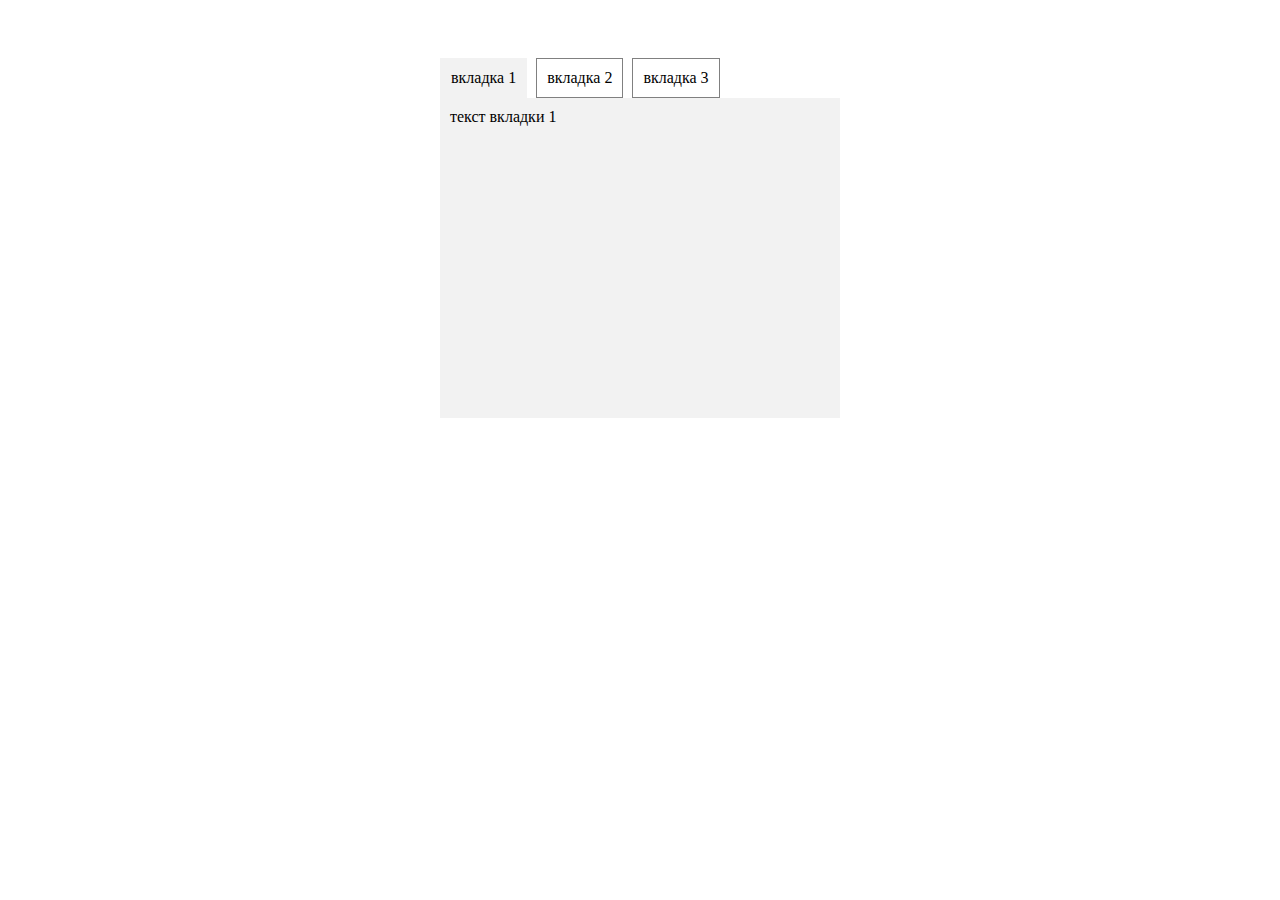
<file: Вкладки/index.html>
<!DOCTYPE html>
<html lang="en">
<head>
    <meta charset="UTF-8">
    <meta http-equiv="X-UA-Compatible" content="IE=edge">
    <meta name="viewport" content="width=device-width, initial-scale=1.0">
    <title>Test</title>
    <link rel="stylesheet" href="style.css">
</head>
<body>
    
  <div class="wrapper">  

    <div id="parent">
      <div class="menu">
        <a href="" class="active">вкладка 1</a>
        <a href="">вкладка 2</a>
        <a href="">вкладка 3</a>
      </div>
      <div class="tabs">
        <div class="tab active">
          текст вкладки 1
        </div>
        <div class="tab">
          текст вкладки 2
        </div>
        <div class="tab">
          текст вкладки 3
        </div>
      </div>
    </div>
  
  </div>

<script src="script.js"></script>
</body>
</html>
</file>
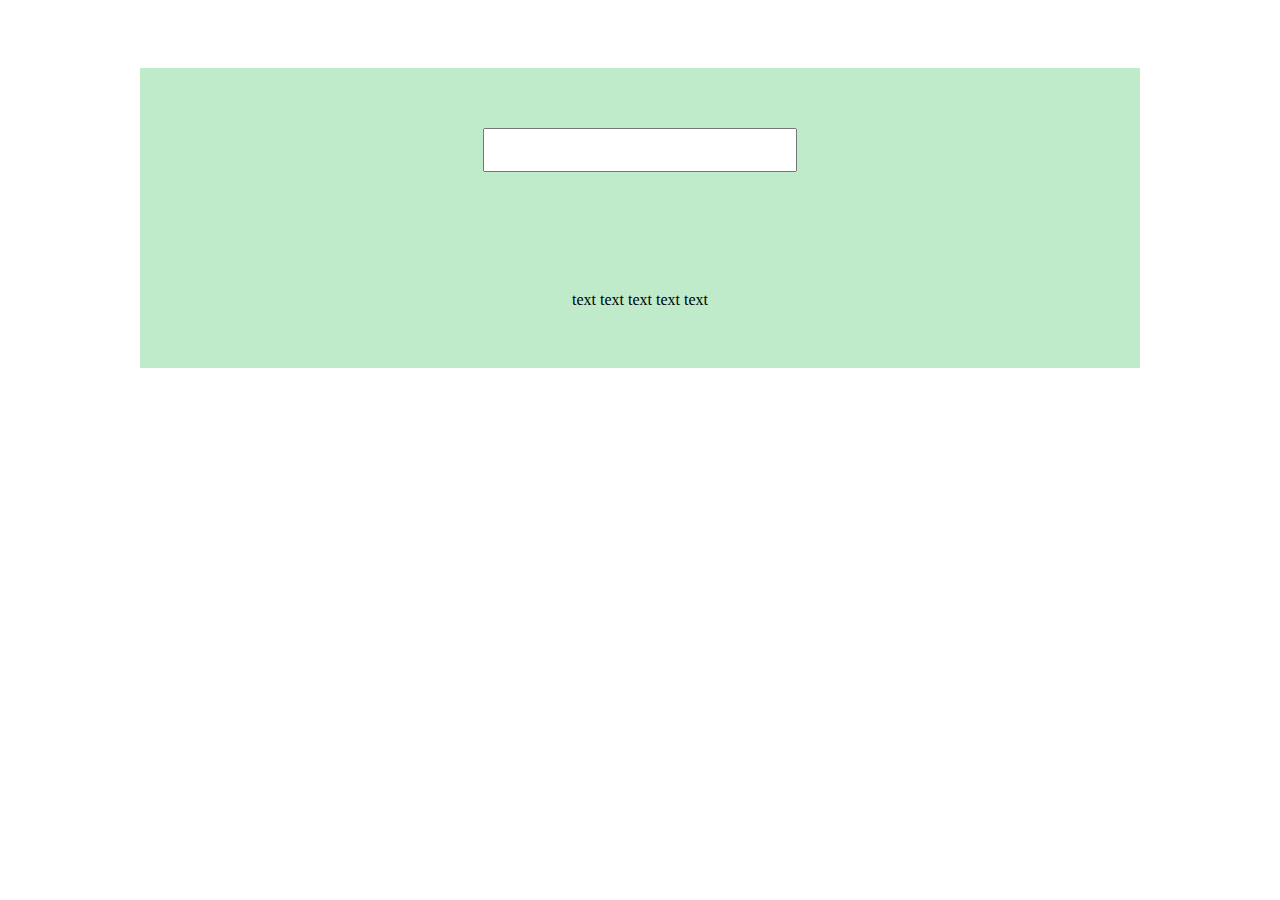
<file: Выпадающее автодополнение/index.html>
<!DOCTYPE html>
<html lang="en">
<head>
    <meta charset="UTF-8">
    <meta http-equiv="X-UA-Compatible" content="IE=edge">
    <meta name="viewport" content="width=device-width, initial-scale=1.0">
    <title>Test</title>
    <link rel="stylesheet" href="style.css">
</head>
<body>
    
    <div class="wrapper">  
      <div class="findArea">
         <div id="parent">
            <input id="elem">
            <ul id="list"></ul>
         </div>
      text text text text text
      </div>
   
    </div>
<script src="script.js"></script>
</body>
</html>
</file>
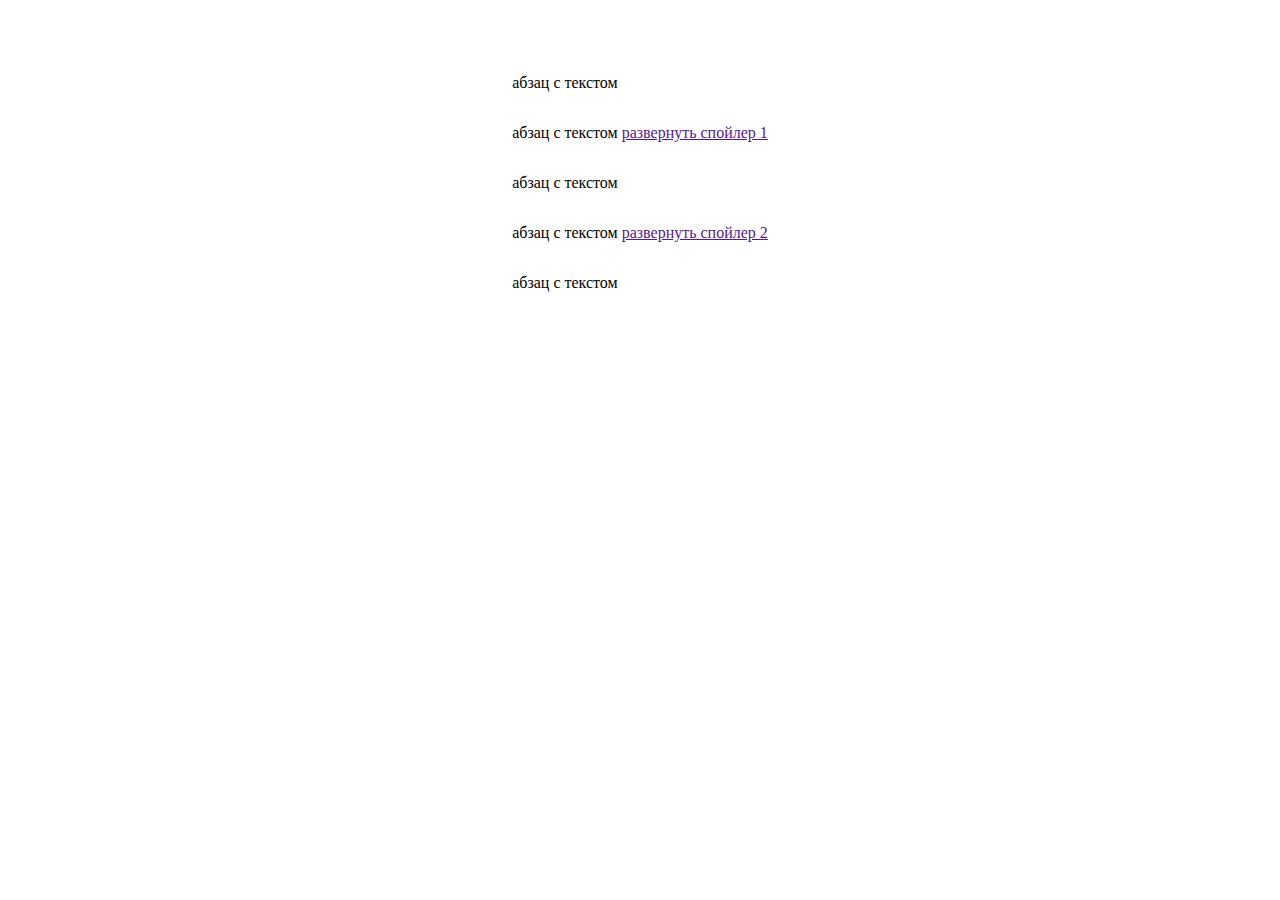
<file: Инпут всплывает при нажатии/index.html>
<!DOCTYPE html>
<html lang="en">
<head>
    <meta charset="UTF-8">
    <meta http-equiv="X-UA-Compatible" content="IE=edge">
    <meta name="viewport" content="width=device-width, initial-scale=1.0">
    <title>Test</title>
    <link rel="stylesheet" href="style.css">
</head>
<body>
    
  <div class="wrapper">  
    
    <p>
      абзац с текстом
    </p>
    <p>
      абзац с текстом
      <a href="" class="toggle">развернуть спойлер 1</a>
    </p>
    <p class="spoiler">
      скрытый спойлер 1
    </p>
    <p>
      абзац с текстом
    </p>
    <p>
      абзац с текстом
      <a href="" class="toggle">развернуть спойлер 2</a>
    </p>
    <p class="spoiler">
      скрытый спойлер 2
    </p>
    <p>
      абзац с текстом
    </p>
  
  </div>

<script src="script.js"></script>
</body>
</html>
</file>
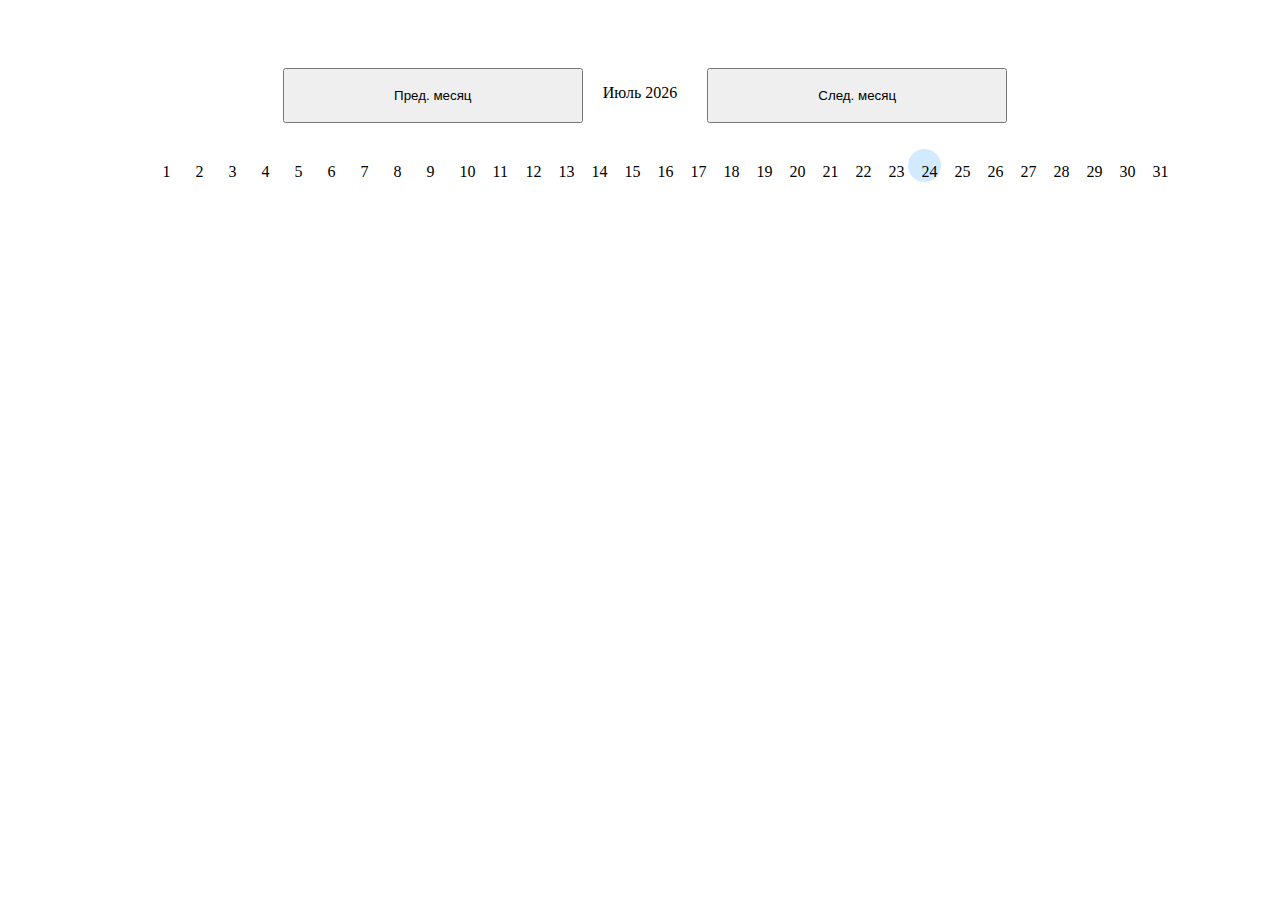
<file: Календарь/index.html>
<!DOCTYPE html>
<html lang="en">
<head>
    <meta charset="UTF-8">
    <meta http-equiv="X-UA-Compatible" content="IE=edge">
    <meta name="viewport" content="width=device-width, initial-scale=1.0">
    <title>Test</title>
    <link rel="stylesheet" href="style.css">
</head>
<body>
    
    <div class="wrapper">  
       <div class="dateM">
          <button id="prev">Пред. месяц</button>   
       </div> 

       <div class="dateM">
            <p class="dates">Orel</p>
       </div> 

       <div class="dateM">
          <button id="next">След. месяц</button>            
       </div>
       <ul>
       </ul>
    </div>
<script src="script.js"></script>
</body>
</html>
</file>
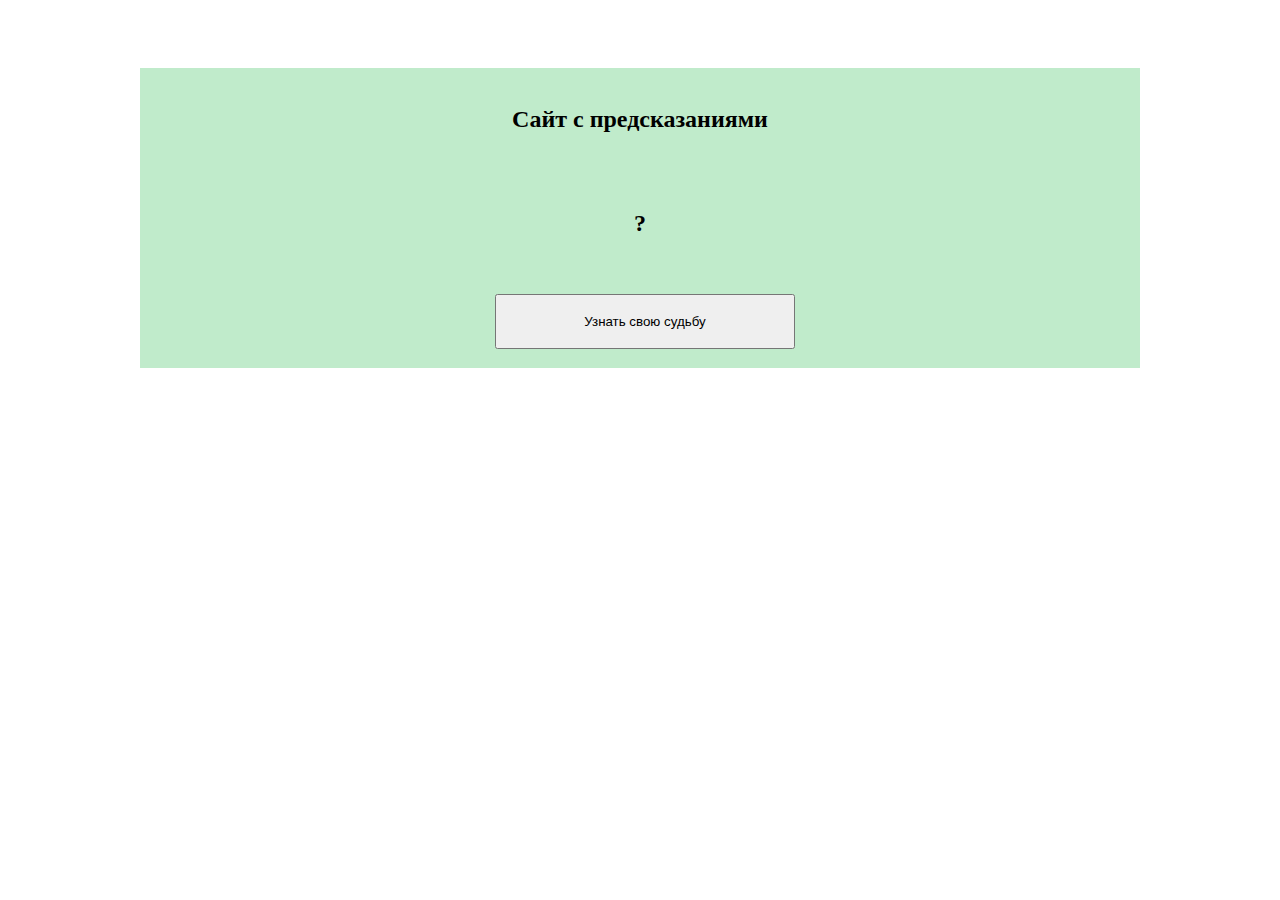
<file: Сайт с предсказаниями/index.html>
<!DOCTYPE html>
<html lang="en">
<head>
    <meta charset="UTF-8">
    <meta http-equiv="X-UA-Compatible" content="IE=edge">
    <meta name="viewport" content="width=device-width, initial-scale=1.0">
    <title>Test</title>
    <link rel="stylesheet" href="style.css">
</head>
<body>
    
    <div class="wrapper">  
      <div class="findArea">
         <h2>Сайт с предсказаниями</h2>
         <h2 id="timer">?</h2>
         <p class="predictions hide">Судьба</p>
        <button class="know show">Узнать свою судьбу</button>
        <button class="get hide">Получить предскозание</button>
      </div>
         
      <!-- <div class="descrArea">
         <div class="des">
            <h2>Описание вашего гороскопа на сегодня</h2>  
         </div>
         <textarea name="DescrTag" id="" cols="30" rows="10"></textarea>
      </div> -->
    </div>
<script src="script.js"></script>
</body>
</html>
</file>
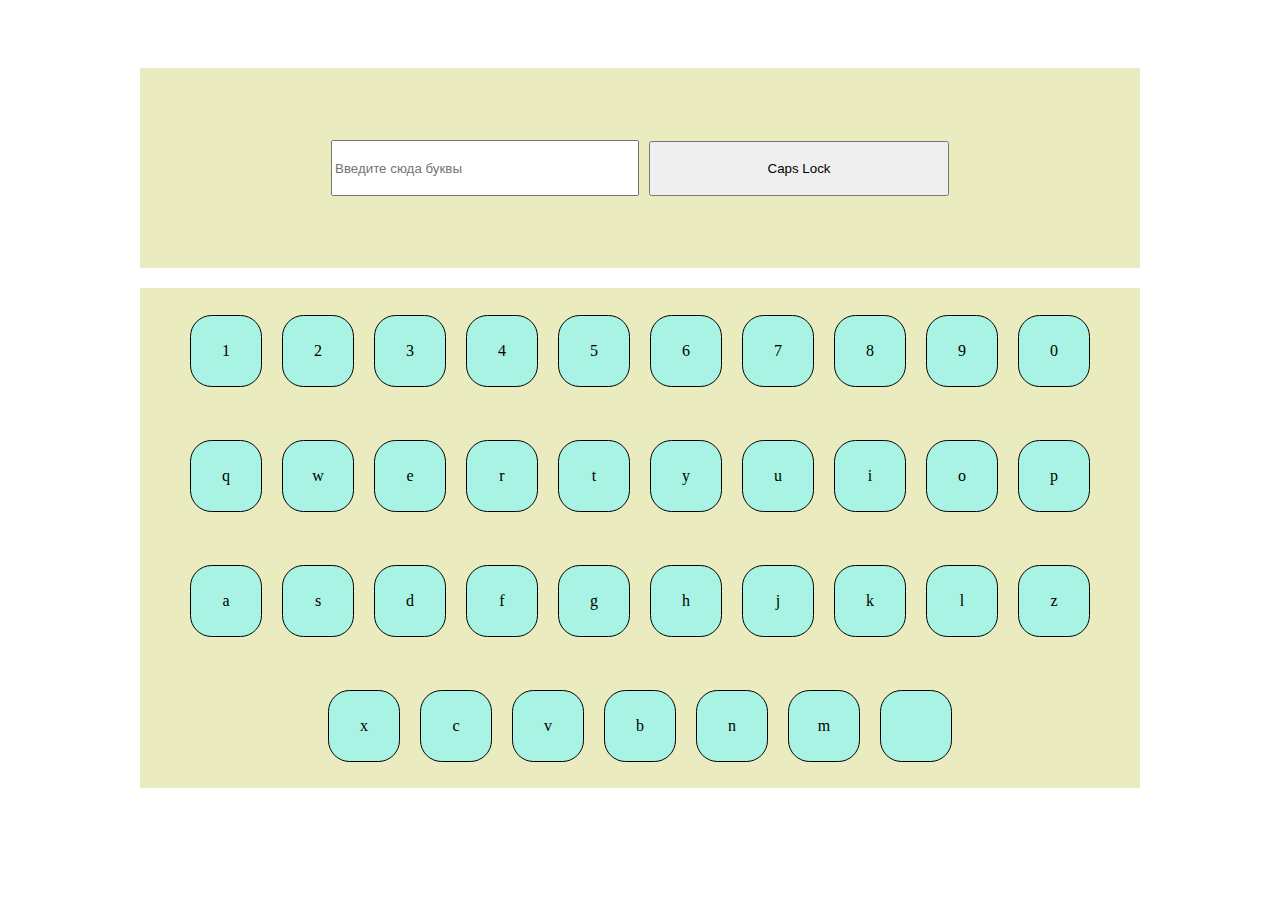
<file: Экранная клавиатура/index.html>
<!DOCTYPE html>
<html lang="en">
<head>
    <meta charset="UTF-8">
    <meta http-equiv="X-UA-Compatible" content="IE=edge">
    <meta name="viewport" content="width=device-width, initial-scale=1.0">
    <title>Test</title>
    <link rel="stylesheet" href="style.css">
</head>
<body>
    
    <div class="wrapper">    
        <div class="tableArea">
            <input type="text" placeholder="Введите сюда буквы">
            <button> Caps Lock </button>
        </div>
        <div class="screenKeyboard">
            <div  class="key">1</div>
            <div class="key">2</div>
            <div class="key">3</div>
            <div class="key">4</div>
            <div class="key">5</div>
            <div class="key">6</div>
            <div class="key">7</div>
            <div class="key">8</div>
            <div class="key">9</div>
            <div class="key">0</div>
            <div class="key">Q</div>
            <div class="key">W</div>
            <div class="key">E</div>
            <div class="key">R</div>
            <div class="key">T</div>
            <div class="key">Y</div>
            <div class="key">U</div>
            <div class="key">I</div>
            <div class="key">O</div>
            <div class="key">P</div>
            <div class="key">A</div>
            <div class="key">S</div>
            <div class="key">D</div>
            <div class="key">F</div>
            <div class="key">G</div>
            <div class="key">H</div>
            <div class="key">J</div>
            <div class="key">K</div>
            <div class="key">L</div>
            <div class="key">Z</div>
            <div class="key">X</div>
            <div class="key">C</div>
            <div class="key">V</div>
            <div class="key">B</div>
            <div class="key">N</div>
            <div class="key">M</div>
            <div class="key"> </div>
            
        </div>
    </div>
<script src="script.js"></script>
</body>
</html>
</file>
<file: Вкладки/style.css>
.absol {
  position: absolute;
  top: -6px;
  left: 124px;
  border-radius: 15%;
}
p {
  position: relative;
}
.wrapper {
  position: relative;
  padding-top: 50px;
  margin: 0 auto;
  width: 1200px;
  position: relative;
  display: grid;
  flex-wrap: wrap;
  justify-content: center;
}
.findArea {
  position: relative;
  display: grid;
  justify-content: center;
  align-items: center;
  justify-items: center;
  width: 1000px;
  height: 300px;
  background-color: rgb(192, 235, 203);
  margin: 10px;  
}
input {
  width: 300px;
  height: 30px;
}
.descrArea {
  position: relative;
  display: grid;
  justify-content: center;
  justify-items: center;
  width: 960px;
  height: 460px;
  background-color: rgb(192, 235, 203);
  margin: 10px;
  padding: 20px;
}
.spoiler:not(.active) {
	display: none;
}
.key {
  cursor: pointer;
  margin: 10px;
  padding: 20px;
  position: relative;
  display: flex;
  justify-content: center;
  align-items: center;  
  border: 1px solid rgb(0, 0, 0);
  width: 30px;
  height: 30px;
  background-color: rgb(168, 243, 227);
  border-radius: 30%;
}
button { 
  margin-left: 10px;
  width: 300px;
  height: 55px;
}
#parent {
	margin: 0 auto;
	width: 400px;
}

.menu a {
	margin-right: 5px;
	display: inline-block;
	padding: 10px;
	color: black;
	text-decoration: none;
	border: 1px solid gray;
}
.menu a:hover {
	background: #f8f8f8;
}
.menu a.active {
	border-color: transparent;
	background: #f2f2f2;
}

/* .menu .a:not(.active) {
	display: none;
} */

.tabs .tab:not(.active) {
	display: none;
}
.tabs .tab {
	padding: 10px;
	background: #f2f2f2;
	height: 300px;
}
</file>
<file: Выпадающее автодополнение/style.css>
.wrapper {
  padding-top: 50px;
  margin: 0 auto;
  width: 1200px;
  position: relative;
  display: flex;
  flex-wrap: wrap;
  justify-content: center;
}
.findArea {
  position: relative;
  display: grid;
  justify-content: center;
  align-items: center;
  justify-items: center;
  width: 1000px;
  height: 300px;
  background-color: rgb(192, 235, 203);
  margin: 10px;  
}
input {
  width: 300px;
  height: 30px;
}
.descrArea {
  position: relative;
  display: grid;
  justify-content: center;
  justify-items: center;
  width: 960px;
  height: 460px;
  background-color: rgb(192, 235, 203);
  margin: 10px;
  padding: 20px;
}
.key {
  cursor: pointer;
  margin: 10px;
  padding: 20px;
  position: relative;
  display: flex;
  justify-content: center;
  align-items: center;  
  border: 1px solid rgb(0, 0, 0);
  width: 30px;
  height: 30px;
  background-color: rgb(168, 243, 227);
  border-radius: 30%;
}
button { 
  margin-left: 10px;
  width: 300px;
  height: 55px;
}
.show {
  display: block
}
.hide {
  display: none
}
.blue {
  color: blue
}

.red {
  color: red
}

.win {
  background-color: #7e3535
}
.loose {
  background-color: #105c2d
}

#parent {
	position: relative;
}
#elem {
	padding: 5px;
	font-size: 18px;
}

#parent ul {
	position: absolute;
	margin: 0;
	padding: 0;
	list-style-type: none;
	background-color: white;
}
#parent li {
	border: 1px solid gray;
	font-size: 18px;
	padding: 5px;
}
#parent li:hover {
	border: 1px solid black;
	cursor: pointer;
}
</file>
<file: Инпут всплывает при нажатии/style.css>
.absol {
  position: absolute;
  top: -6px;
  left: 124px;
  border-radius: 15%;
}
p {
  position: relative;
}
.wrapper {
  position: relative;
  padding-top: 50px;
  margin: 0 auto;
  width: 1200px;
  position: relative;
  display: grid;
  flex-wrap: wrap;
  justify-content: center;
}
.findArea {
  position: relative;
  display: grid;
  justify-content: center;
  align-items: center;
  justify-items: center;
  width: 1000px;
  height: 300px;
  background-color: rgb(192, 235, 203);
  margin: 10px;  
}
input {
  width: 300px;
  height: 30px;
}
.descrArea {
  position: relative;
  display: grid;
  justify-content: center;
  justify-items: center;
  width: 960px;
  height: 460px;
  background-color: rgb(192, 235, 203);
  margin: 10px;
  padding: 20px;
}
.spoiler:not(.active) {
	display: none;
}
.key {
  cursor: pointer;
  margin: 10px;
  padding: 20px;
  position: relative;
  display: flex;
  justify-content: center;
  align-items: center;  
  border: 1px solid rgb(0, 0, 0);
  width: 30px;
  height: 30px;
  background-color: rgb(168, 243, 227);
  border-radius: 30%;
}
button { 
  margin-left: 10px;
  width: 300px;
  height: 55px;
}
.show {
  display: block
}
.hide {
  display: none
}
.blue {
  color: blue
}

.red {
  color: red
}

.win {
  background-color: #7e3535
}
.loose {
  background-color: #105c2d
}

#parent {
	position: relative;
}
#elem {
	padding: 5px;
	font-size: 18px;
}
</file>
<file: Календарь/style.css>
.wrapper {
  padding-top: 50px;
  margin: 0 auto;
  width: 1200px;
  position: relative;
  display: flex;
  flex-wrap: wrap;
  justify-content: center;
}
.tableArea {
  position: relative;
  display: flex;
  justify-content: center;
  align-items: center;
  width: 1000px;
  height: 200px;
  background-color: rgb(235, 235, 192);
  margin: 10px;
}

input {
  width: 300px;
  height: 50px;
}
.screenKeyboard {
  position: relative;
  display: flex;
  justify-content: center;
  align-items: center;
  flex-wrap: wrap;
  width: 1000px;
  height: 500px;
  background-color: rgb(235, 235, 192);
  margin: 10px;
}
.key {
  cursor: pointer;
  margin: 10px;
  padding: 20px;
  position: relative;
  display: flex;
  justify-content: center;
  align-items: center;  
  border: 1px solid rgb(0, 0, 0);
  width: 30px;
  height: 30px;
  background-color: rgb(168, 243, 227);
  border-radius: 30%;
}
button { 
  margin-left: 10px;
  width: 300px;
  height: 55px;
}

.active {
  
  background-color: rgb(209, 234, 255);
  border-radius: 90%;
}

.dateM{
  margin: 10px
}
.block {
  position: relative;
  display: block;
  width: 100px;
  height: 100px;
  background-color: rgb(177, 177, 82);
  margin: 10px;
}
.slider {
    position: relative;
    display: block;
    width: 300px;
    height: 300px;
    background-color: olive;
    margin: 10px;
  }
  .a {
    display: grid;
    margin: 10px;
    padding: 10px;
    border: solid black 0.5px
  }

  li {
    cursor: pointer;
    padding: 14px;
    position: relative;
    width: 5px;
    height: 5px;
    display: inline-block;
    list-style-type: none;
  }


  /* .wrapper {
    position: relative;
    width: 400px;
    height: 400px;
    border: 3px solid red;
  }
  .btn-block {
      padding: 10px;
      background-color: grey;
      margin-top: 10px;
  }
  button {
    margin-bottom: 10px;
    margin-top: 10px;
    width: 100px;
    height: 40px;
    background-color: yellow;
    border: none;
    transition: 0.3s all;
  }
  
  .blue {
      background-color: blue;
  }
  
  .red {
      background-color: red;
  } */
  .blue {
    color: blue
  }

  .red {
    color: red
  }

  .win {
    background-color: #7e3535
  }
  .loose {
    background-color: #105c2d
  }
</file>
<file: Сайт с предсказаниями/style.css>
.wrapper {
  padding-top: 50px;
  margin: 0 auto;
  width: 1200px;
  position: relative;
  display: flex;
  flex-wrap: wrap;
  justify-content: center;
}
.findArea {
  position: relative;
  display: grid;
  justify-content: center;
  align-items: center;
  justify-items: center;
  width: 1000px;
  height: 300px;
  background-color: rgb(192, 235, 203);
  margin: 10px;
  
}

input {
  width: 300px;
  height: 30px;
}
.descrArea {
  position: relative;
  display: grid;
  justify-content: center;
  justify-items: center;
  width: 960px;
  height: 460px;
  background-color: rgb(192, 235, 203);
  margin: 10px;
  padding: 20px;
}
.key {
  cursor: pointer;
  margin: 10px;
  padding: 20px;
  position: relative;
  display: flex;
  justify-content: center;
  align-items: center;  
  border: 1px solid rgb(0, 0, 0);
  width: 30px;
  height: 30px;
  background-color: rgb(168, 243, 227);
  border-radius: 30%;
}
button { 
  margin-left: 10px;
  width: 300px;
  height: 55px;
}
.show {
  display: block
}
.hide {
  display: none
}

.active {
  
  background-color: rgb(209, 234, 255);
  border-radius: 90%;
}

.block {
  position: relative;
  display: block;
  width: 100px;
  height: 100px;
  background-color: rgb(177, 177, 82);
  margin: 10px;
}
  .blue {
    color: blue
  }

  .red {
    color: red
  }

  .win {
    background-color: #7e3535
  }
  .loose {
    background-color: #105c2d
  }
</file>
<file: Экранная клавиатура/style.css>
.wrapper {
  padding-top: 50px;
  margin: 0 auto;
  width: 1200px;
  position: relative;
  display: flex;
  flex-wrap: wrap;
  justify-content: center;
}
.tableArea {
  position: relative;
  display: flex;
  justify-content: center;
  align-items: center;
  width: 1000px;
  height: 200px;
  background-color: rgb(235, 235, 192);
  margin: 10px;
}

input {
  width: 300px;
  height: 50px;
}
.screenKeyboard {
  position: relative;
  display: flex;
  justify-content: center;
  align-items: center;
  flex-wrap: wrap;
  width: 1000px;
  height: 500px;
  background-color: rgb(235, 235, 192);
  margin: 10px;
}
.key {
  cursor: pointer;
  margin: 10px;
  padding: 20px;
  position: relative;
  display: flex;
  justify-content: center;
  align-items: center;  
  border: 1px solid rgb(0, 0, 0);
  width: 30px;
  height: 30px;
  background-color: rgb(168, 243, 227);
  border-radius: 30%;
}
button { 
  margin-left: 10px;
  width: 300px;
  height: 55px;
}

.active {
  background-color: rgb(250, 125, 198);
}


.block {
  position: relative;
  display: block;
  width: 100px;
  height: 100px;
  background-color: rgb(177, 177, 82);
  margin: 10px;
}
.slider {
    position: relative;
    display: block;
    width: 300px;
    height: 300px;
    background-color: olive;
    margin: 10px;
  }
  .a {
    display: grid;
    margin: 10px;
    padding: 10px;
    border: solid black 0.5px
  }
  /* .wrapper {
    position: relative;
    width: 400px;
    height: 400px;
    border: 3px solid red;
  }
  .btn-block {
      padding: 10px;
      background-color: grey;
      margin-top: 10px;
  }
  button {
    margin-bottom: 10px;
    margin-top: 10px;
    width: 100px;
    height: 40px;
    background-color: yellow;
    border: none;
    transition: 0.3s all;
  }
  
  .blue {
      background-color: blue;
  }
  
  .red {
      background-color: red;
  } */
  .blue {
    color: blue
  }

  .red {
    color: red
  }

  .win {
    background-color: #7e3535
  }
  .loose {
    background-color: #105c2d
  }
</file>
